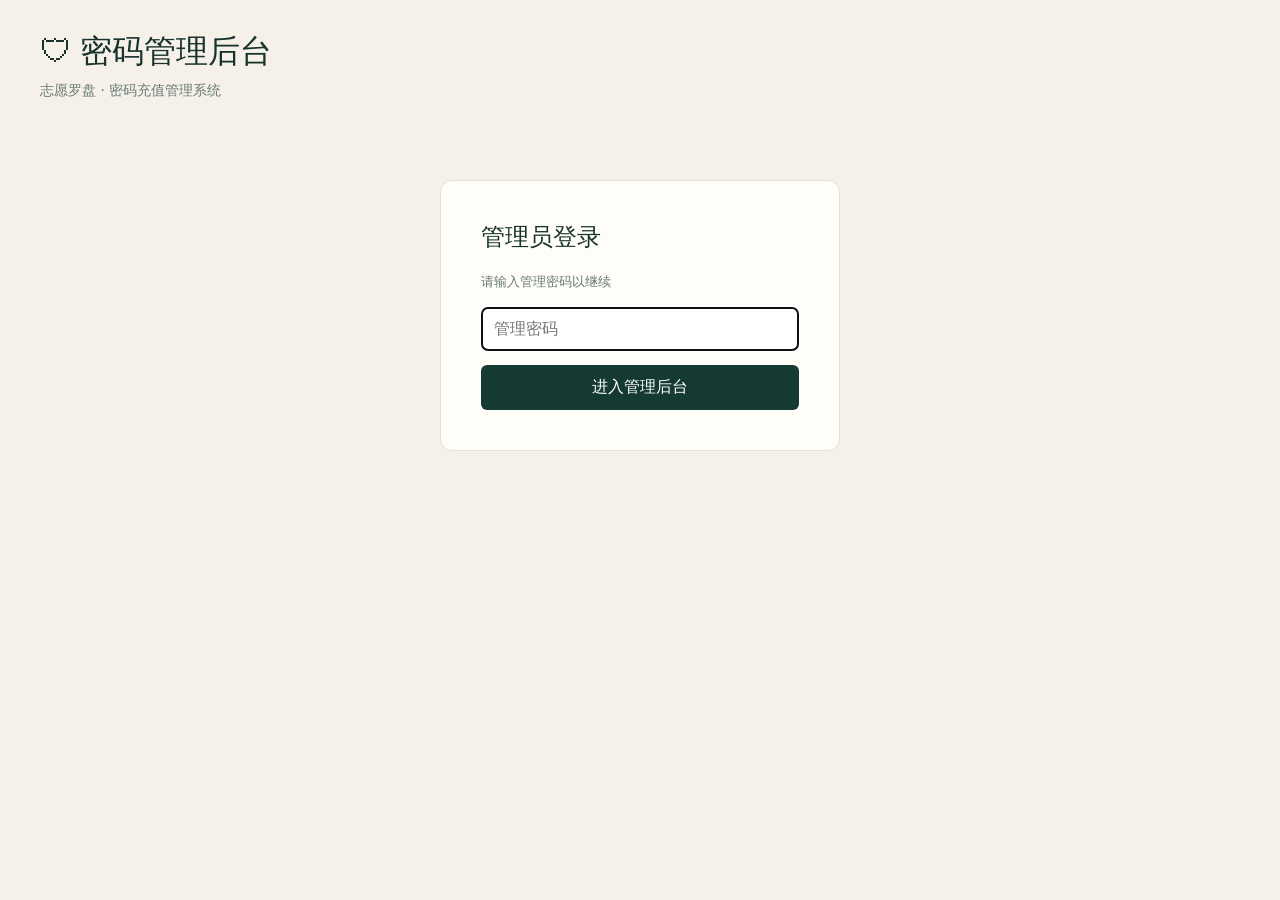
<file: app/static/admin.html>
<!doctype html>
<html lang="zh-CN">
<head>
  <meta charset="UTF-8">
  <meta name="viewport" content="width=device-width, initial-scale=1.0">
  <title>密码管理后台 · 志愿罗盘</title>
  <style>
    *{box-sizing:border-box}
    body{margin:0;padding:30px;font-family:"PingFang SC","Microsoft YaHei",system-ui,sans-serif;background:#f5f1e8;color:#18332e}
    .shell{width:min(1200px,100%);margin:auto}
    h1{font:32px STKaiti,KaiTi,serif;margin:0 0 8px}
    .sub{color:#687a75;font-size:14px;margin:0 0 30px}
    .stats{display:grid;grid-template-columns:repeat(5,1fr);gap:12px;margin-bottom:28px}
    .stat-card{background:#fffdf8;border:1px solid #dfe3dc;padding:18px 20px;border-radius:8px}
    .stat-card b{font-size:28px;color:#153a34;display:block}
    .stat-card span{font-size:13px;color:#687a75}
    .login-box{max-width:400px;margin:80px auto;background:#fffdf8;border:1px solid #dfe3dc;padding:40px;border-radius:12px}
    .login-box h2{margin:0 0 20px;font:24px STKaiti,KaiTi,serif}
    .login-box input{width:100%;border:1px solid #dfe3dc;padding:12px;font-size:16px;border-radius:6px;margin-bottom:14px}
    .login-box button{width:100%;padding:12px;background:#153a34;color:white;border:0;border-radius:6px;font-size:16px;cursor:pointer}
    .login-box button:hover{background:#205a50}
    .controls{display:flex;gap:12px;flex-wrap:wrap;align-items:center;margin-bottom:20px}
    .controls select,.controls input,.controls button{padding:8px 14px;border:1px solid #dfe3dc;border-radius:6px;font-size:14px;background:#fffdf8}
    .controls button{background:#153a34;color:white;border:0;cursor:pointer}
    .controls button:hover{background:#205a50}
    .controls button.danger{background:#b54a3a}
    .controls button.danger:hover{background:#943d2f}
    .controls label{margin-right:16px;font-size:14px;color:#4c625d}
    table{width:100%;border-collapse:collapse;background:#fffdf8;border:1px solid #dfe3dc;font-size:14px}
    th,td{padding:10px 14px;text-align:left;border-bottom:1px solid #dfe3dc}
    th{background:#edf5ef;font-weight:700;color:#4c625d;white-space:nowrap}
    tr:hover{background:#fbfaf4}
    .tag{display:inline-block;padding:2px 8px;border-radius:12px;font-size:12px;font-weight:600}
    .tag.active{background:#e0f2e8;color:#1b7a5d}
    .tag.exhausted{background:#fce8e4;color:#b54a3a}
    .tag.sold{background:#e3edf5;color:#2a6b8a}
    input.owner-input{padding:4px 8px;border:1px solid #dfe3dc;border-radius:4px;width:100px;font-size:13px}
    .action-btn{padding:4px 10px;border:0;border-radius:4px;cursor:pointer;font-size:12px}
    .action-btn.save{background:#153a34;color:white}
    .action-btn.reset{background:#d99b2b;color:white}
    .action-btn:hover{opacity:.85}
    .pagination{display:flex;gap:8px;align-items:center;margin-top:16px;justify-content:center}
    .pagination button{padding:6px 14px;border:1px solid #dfe3dc;border-radius:4px;background:#fffdf8;cursor:pointer;font-size:13px}
    .pagination button:disabled{opacity:.4;cursor:default}
    .pagination span{font-size:13px;color:#687a75}
    .toast{padding:12px 20px;border-radius:6px;margin-bottom:16px;font-size:14px;display:none}
    .toast.show{display:block}
    .toast.success{background:#e0f2e8;color:#1b7a5d;border:1px solid #bae0ce}
    .toast.error{background:#fce8e4;color:#b54a3a;border:1px solid #f5cdc5}
    .generate-area{display:none;background:#fffdf8;border:1px solid #dfe3dc;padding:20px;border-radius:8px;margin-bottom:20px}
    .generate-area.show{display:block}
    @media(max-width:700px){.stats{grid-template-columns:repeat(2,1fr)}body{padding:16px}}
    .hidden{display:none!important}
  </style>
</head>
<body>
<div class="shell" id="app">
  <h1>🛡 密码管理后台</h1>
  <p class="sub">志愿罗盘 · 密码充值管理系统</p>

  <div id="toast" class="toast"></div>

  <!-- 登录 -->
  <div id="login-box" class="login-box">
    <h2>管理员登录</h2>
    <p style="font-size:13px;color:#687a75;margin:0 0 16px">请输入管理密码以继续</p>
    <input type="password" id="access-input" placeholder="管理密码" autofocus>
    <button onclick="doLogin()">进入管理后台</button>
  </div>

  <!-- 主界面 -->
  <div id="main-content" class="hidden">
    <div class="stats" id="stats-container"></div>

    <div class="controls">
      <label>筛选：
        <select id="filter-mode" onchange="loadPasswords(1)">
          <option value="all">全部</option>
          <option value="active">有剩余次数</option>
          <option value="exhausted">已用完</option>
          <option value="sold">已售出</option>
          <option value="unsold">未售出</option>
        </select>
      </label>
      <input type="text" id="search-pwd" placeholder="搜索密码..." style="width:140px" oninput="loadPasswords(1)">
      <button onclick="loadPasswords(1)">刷新</button>
      <button onclick="toggleGenerate()">生成新密码</button>
      <button onclick="exportData()">导出备份</button>
      <button onclick="document.getElementById('import-file').click()">导入恢复</button>
      <input type="file" id="import-file" accept=".json" style="display:none" onchange="importData(event)">
      <button onclick="doLogout()" class="danger">退出</button>
    </div>

    <div id="generate-area" class="generate-area">
      <label>生成数量：<input type="number" id="gen-count" value="500" min="100" max="10000" style="width:100px"></label>
      <button onclick="doGenerate()">确认生成</button>
      <span id="gen-result" style="font-size:13px;color:#687a75;margin-left:12px"></span>
    </div>

    <div style="overflow-x:auto">
      <table>
        <thead><tr>
          <th>密码</th><th>剩余次数</th><th>状态</th><th>购买者</th><th>售出时间</th><th>备注</th><th>操作</th>
        </tr></thead>
        <tbody id="table-body"><tr><td colspan="7" style="text-align:center;color:#687a75">加载中…</td></tr></tbody>
      </table>
    </div>

    <div class="pagination" id="pagination"></div>

    <!-- 备份管理 -->
    <details style="margin-top:32px;background:#fffdf8;border:1px solid #dfe3dc;border-radius:8px;padding:16px 20px">
      <summary style="cursor:pointer;font-size:16px;font-weight:700;color:#153a34;list-style:none;padding:4px 0">
        💾 备份管理 <span style="font-size:12px;color:#687a75;font-weight:400">每次改动自动备份 · 可导出可恢复</span>
      </summary>
      <div style="margin-top:12px">
        <button onclick="loadBackups()" style="padding:6px 14px;border:1px solid #dfe3dc;border-radius:6px;font-size:13px;background:#f5f1e8;cursor:pointer;margin-bottom:12px">刷新备份列表</button>
        <div style="overflow-x:auto">
          <table>
            <thead><tr>
              <th>备份时间</th><th>密码总数</th><th>有效</th><th>已售出</th><th>文件大小</th><th>操作</th>
            </tr></thead>
            <tbody id="backup-body"><tr><td colspan="6" style="text-align:center;color:#687a75">点击刷新查看备份</td></tr></tbody>
          </table>
        </div>
      </div>
    </details>
  </div>
</div>

<script>
let ACCESS_TOKEN = '';
let currentPage = 1;

function showToast(msg, type) {
  const el = document.getElementById('toast');
  el.textContent = msg;
  el.className = 'toast show ' + type;
  setTimeout(() => el.classList.remove('show'), 3000);
}

function doLogin() {
  ACCESS_TOKEN = document.getElementById('access-input').value.trim();
  if (!ACCESS_TOKEN) { showToast('请输入管理密码', 'error'); return; }
  loadStats();
  loadPasswords(1);
  loadBackups();
  document.getElementById('login-box').classList.add('hidden');
  document.getElementById('main-content').classList.remove('hidden');
}

function doLogout() {
  ACCESS_TOKEN = '';
  document.getElementById('main-content').classList.add('hidden');
  document.getElementById('login-box').classList.remove('hidden');
  document.getElementById('access-input').value = '';
}

async function api(url, options = {}) {
  const separator = url.includes('?') ? '&' : '?';
  const resp = await fetch(url + separator + 'access=' + encodeURIComponent(ACCESS_TOKEN), options);
  if (resp.status === 403) {
    showToast('登录已过期，请重新登录', 'error');
    doLogout();
    return null;
  }
  const data = await resp.json();
  if (!resp.ok) { showToast(data.detail || '请求失败', 'error'); return null; }
  return data;
}

async function loadStats() {
  const data = await api('/api/admin/stats');
  if (!data) return;
  document.getElementById('stats-container').innerHTML = `
    <div class="stat-card"><b>${data.total.toLocaleString()}</b><span>密码总数</span></div>
    <div class="stat-card"><b>${data.active.toLocaleString()}</b><span>有效密码（有剩余次数）</span></div>
    <div class="stat-card"><b>${data.exhausted.toLocaleString()}</b><span>已耗尽</span></div>
    <div class="stat-card"><b>${data.sold.toLocaleString()}</b><span>已售出</span></div>
    <div class="stat-card"><b>${data.remaining_all.toLocaleString()}</b><span>剩余总次数</span></div>
  `;
}

async function loadPasswords(page) {
  currentPage = page;
  const filter = document.getElementById('filter-mode').value;
  const search = document.getElementById('search-pwd').value.trim();
  let url = `/api/admin/passwords?page=${page}&page_size=50&filter_mode=${filter}`;
  if (search) url += '&search=' + encodeURIComponent(search);
  const data = await api(url);
  if (!data) return;

  const tbody = document.getElementById('table-body');
  if (data.items.length === 0) {
    tbody.innerHTML = '<tr><td colspan="7" style="text-align:center;color:#687a75">无匹配密码</td></tr>';
  } else {
    tbody.innerHTML = data.items.map(item => {
      const statusTag = item.remaining <= 0 ? '<span class="tag exhausted">已用完</span>'
        : '<span class="tag active">有效</span>';
      const soldTag = item.owner ? '<span class="tag sold">已售</span>' : '';
      const ownerVal = item.owner || '';
      const notesVal = item.notes || '';
      return `<tr>
        <td><code style="font-size:16px;letter-spacing:2px">${item.password}</code></td>
        <td><b>${item.remaining}</b>/10</td>
        <td>${statusTag} ${soldTag}</td>
        <td><input class="owner-input" id="owner-${item.password}" value="${ownerVal}" placeholder="购买者"></td>
        <td style="color:#687a75;font-size:12px">${item.sold_at || '-'}</td>
        <td><input class="owner-input" id="notes-${item.password}" value="${notesVal}" placeholder="备注" style="width:120px"></td>
        <td style="white-space:nowrap">
          <button class="action-btn save" onclick="saveOwner('${item.password}')">保存</button>
          <button class="action-btn" style="background:#2a6b8a;color:white" onclick="sellPwd('${item.password}')">售出</button>
          <button class="action-btn reset" onclick="resetPwd('${item.password}')">重置</button>
        </td>
      </tr>`;
    }).join('');
  }

  // Pagination
  const totalPages = Math.ceil(data.total / data.page_size);
  const pag = document.getElementById('pagination');
  if (totalPages <= 1) { pag.innerHTML = ''; return; }
  let html = `<button onclick="loadPasswords(1)" ${page <= 1 ? 'disabled' : ''}>首页</button>`;
  html += `<button onclick="loadPasswords(${page - 1})" ${page <= 1 ? 'disabled' : ''}>上一页</button>`;
  html += `<span>第 ${page}/${totalPages} 页 · 共 ${data.total} 条</span>`;
  html += `<button onclick="loadPasswords(${page + 1})" ${page >= totalPages ? 'disabled' : ''}>下一页</button>`;
  html += `<button onclick="loadPasswords(${totalPages})" ${page >= totalPages ? 'disabled' : ''}>末页</button>`;
  pag.innerHTML = html;
}

async function saveOwner(password) {
  const owner = document.getElementById(`owner-${password}`).value.trim();
  const notes = document.getElementById(`notes-${password}`).value.trim();
  const data = await api('/api/admin/set-owner?password=' + encodeURIComponent(password)
    + '&owner=' + encodeURIComponent(owner) + '&notes=' + encodeURIComponent(notes), { method: 'POST' });
  if (data) showToast(data.message, 'success');
  loadStats();
}

async function sellPwd(password) {
  const name = prompt('输入购买者名称（如：张三）：');
  if (!name || !name.trim()) return;
  const data = await api('/api/admin/set-owner?password=' + encodeURIComponent(password)
    + '&owner=' + encodeURIComponent(name.trim()), { method: 'POST' });
  if (data) showToast(data.message, 'success');
  loadPasswords(currentPage);
  loadStats();
}

async function resetPwd(password) {
  if (!confirm(`确定重置密码 ${password} 的剩余次数为 10？`)) return;
  const data = await api('/api/admin/reset-password?password=' + encodeURIComponent(password) + '&remaining=10', { method: 'POST' });
  if (data) showToast(data.message, 'success');
  loadPasswords(currentPage);
  loadStats();
}

function toggleGenerate() {
  document.getElementById('generate-area').classList.toggle('show');
}

async function doGenerate() {
  const count = parseInt(document.getElementById('gen-count').value) || 500;
  const data = await api('/api/admin/generate?count=' + count, { method: 'POST' });
  if (data) {
    document.getElementById('gen-result').textContent = `已生成 ${data.generated} 个新密码，当前共 ${data.total} 个`;
    showToast(`成功生成 ${data.generated} 个新密码`, 'success');
    loadPasswords(1);
    loadStats();
  }
}

async function exportData() {
  const data = await api('/api/admin/export');
  if (!data || !data.data) return;
  const blob = new Blob([JSON.stringify(data.data, null, 2)], { type: 'application/json' });
  const url = URL.createObjectURL(blob);
  const a = document.createElement('a');
  a.href = url;
  a.download = `passwords_backup_${new Date().toISOString().slice(0, 10)}.json`;
  a.click();
  URL.revokeObjectURL(url);
  showToast('备份文件已下载，部署后可通过"导入恢复"还原', 'success');
}

function importData(event) {
  const file = event.target.files[0];
  if (!file) return;
  const reader = new FileReader();
  reader.onload = async (e) => {
    try {
      const data = JSON.parse(e.target.result);
      const resp = await fetch('/api/admin/import?access=' + encodeURIComponent(ACCESS_TOKEN), {
        method: 'POST',
        headers: { 'Content-Type': 'application/json' },
        body: JSON.stringify({ data }),
      });
      const result = await resp.json();
      if (result.success) {
        showToast(result.message, 'success');
        loadStats();
        loadPasswords(1);
      } else {
        showToast(result.message || '导入失败', 'error');
      }
    } catch (err) {
      showToast('文件格式错误，请选择有效的 JSON 文件', 'error');
    }
  };
  reader.readAsText(file);
  event.target.value = '';
}

// ── 备份管理 ─────────────────────────────────────

async function loadBackups() {
  const data = await api('/api/admin/backups');
  if (!data) return;
  const tbody = document.getElementById('backup-body');
  if (data.length === 0) {
    tbody.innerHTML = '<tr><td colspan="6" style="text-align:center;color:#687a75">暂无备份</td></tr>';
    return;
  }
  tbody.innerHTML = data.map(b => {
    const sizeStr = b.size > 1024 ? `${(b.size / 1024).toFixed(1)} KB` : `${b.size} B`;
    const ts = b.timestamp.replace(/(\d{4})(\d{2})(\d{2})_(\d{2})(\d{2})(\d{2})/, '$1-$2-$3 $4:$5:$6');
    return `<tr>
      <td style="font-family:monospace;font-size:13px">${ts}</td>
      <td>${(b.total || 0).toLocaleString()}</td>
      <td>${(b.active || 0).toLocaleString()}</td>
      <td>${(b.sold || 0).toLocaleString()}</td>
      <td style="color:#687a75">${sizeStr}</td>
      <td style="white-space:nowrap">
        <button class="action-btn save" onclick="downloadBackup('${b.filename}')">导出到桌面</button>
        <button class="action-btn" style="background:#2a6b8a;color:white" onclick="restoreBackup('${b.filename}')">恢复</button>
      </td>
    </tr>`;
  }).join('');
}

async function downloadBackup(filename) {
  const a = document.createElement('a');
  a.href = `/api/admin/backups/export?filename=${encodeURIComponent(filename)}&access=${encodeURIComponent(ACCESS_TOKEN)}`;
  a.download = filename;
  a.click();
  showToast('备份文件已下载到桌面', 'success');
}

async function restoreBackup(filename) {
  if (!confirm(`确定要从 ${filename} 恢复？当前数据会先自动备份。`)) return;
  const data = await api('/api/admin/backups/restore?filename=' + encodeURIComponent(filename), { method: 'POST' });
  if (data) {
    showToast(data.message, 'success');
    loadStats();
    loadPasswords(1);
    loadBackups();
  }
}

// Enter key triggers login
document.getElementById('access-input').addEventListener('keydown', e => { if (e.key === 'Enter') doLogin(); });
</script>
</body>
</html>
</file>
